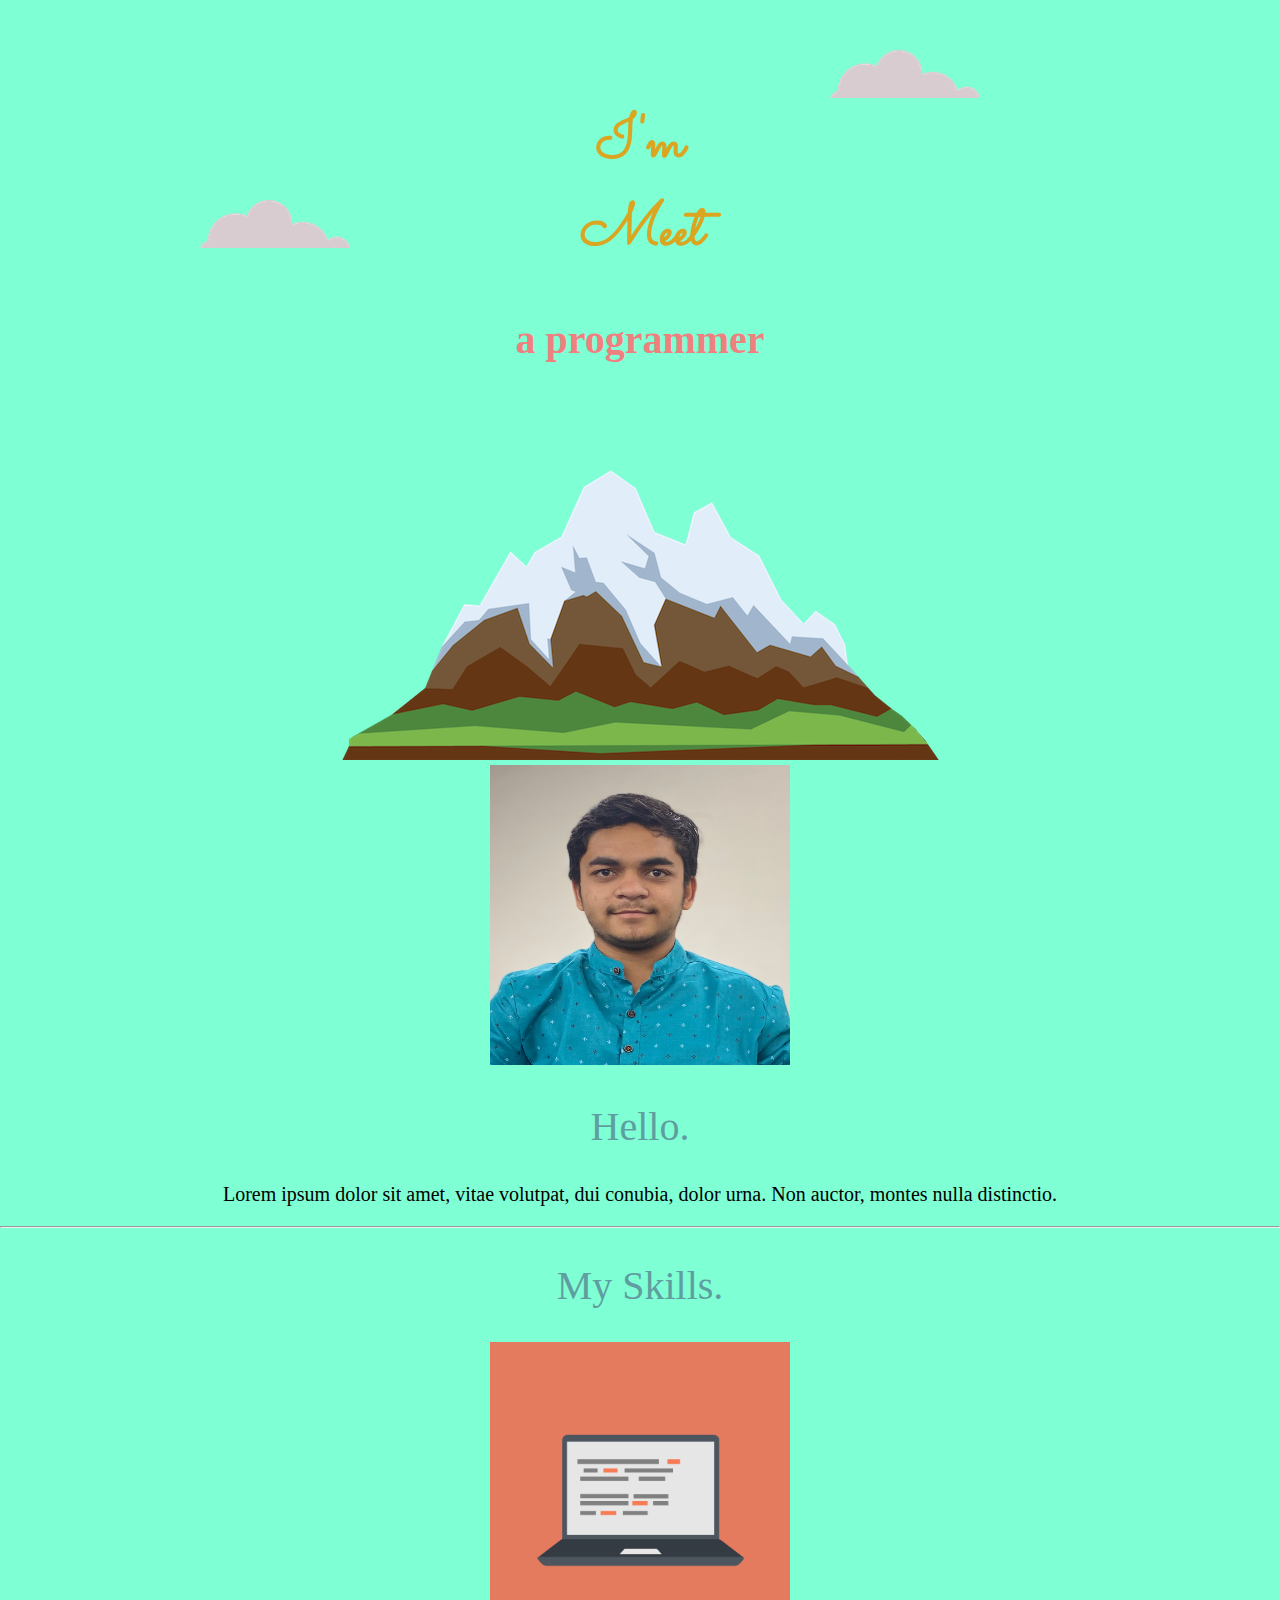
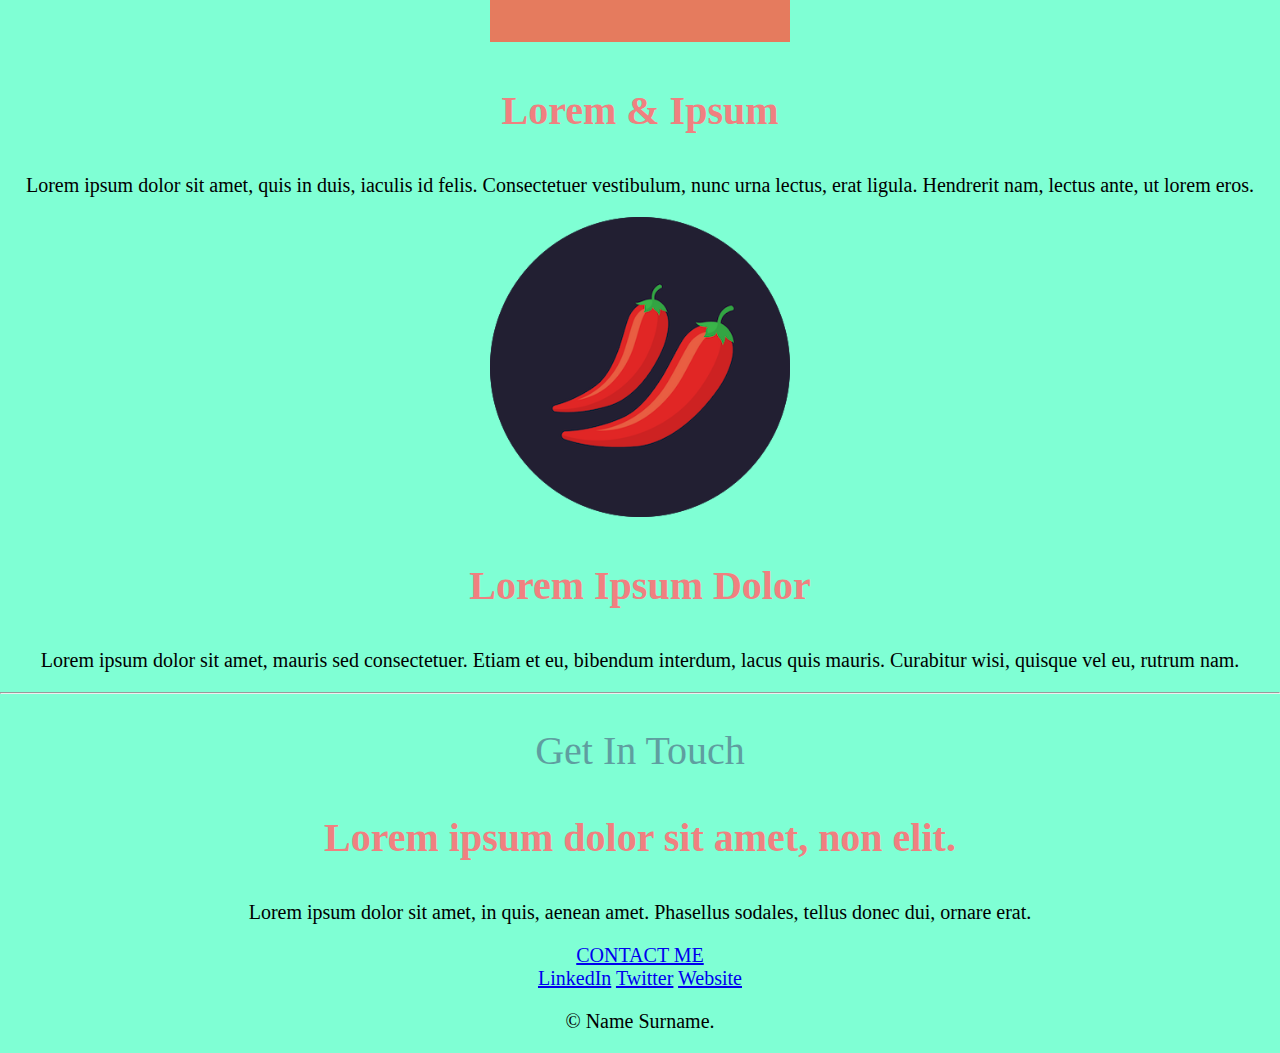
<file: index.html>
<!DOCTYPE html>
<html lang="en">
<head>
    <meta charset="UTF-8">
    <title>Meet patel</title>
    <link rel="stylesheet" href="style.css">
    <link rel="icon" href="favicon.ico">
    <link rel="preconnect" href="https://fonts.googleapis.com">
<link rel="preconnect" href="https://fonts.gstatic.com" crossorigin>
<link href="https://fonts.googleapis.com/css2?family=Merriweather+Sans&family=Sacramento&display=swap" rel="stylesheet">
</head>
<body>
    <div class="meet">
    <img class="cloud1" src="cloud.png" alt="">
    <h1>I'm </h1>
    <h1><em>Meet</em></h1>
    <h3>a programmer</h3>
    <img class="cloud2" src="cloud.png" alt="">
    <img class="moun" src="mountain.png" alt="">
    </div>
    <div class="middle-container">
        <div class="profile">
          <img src="msp.png" height="300px" width="300px" alt="">
          <h2>Hello.</h2>
          <p>Lorem ipsum dolor sit amet, vitae volutpat, dui conubia, dolor urna. Non auctor, montes nulla distinctio.</p>
        </div>
        <hr>
        <div class="skills">
          <h2>My Skills.</h2>
          <div class="skill-row">
            <img class="" src="computer.png" alt="" height="300px" width="300px">
            <h3>Lorem & Ipsum</h3>
            <p>Lorem ipsum dolor sit amet, quis in duis, iaculis id felis. Consectetuer vestibulum, nunc urna lectus, erat ligula. Hendrerit nam, lectus ante, ut lorem eros.</p>
          </div>
          <div class="skill-row">
            <img class="" src="chillies.png" alt="" height="300px" width="300px">
            <h3>Lorem Ipsum Dolor</h3>
            <p>Lorem ipsum dolor sit amet, mauris sed consectetuer. Etiam et eu, bibendum interdum, lacus quis mauris. Curabitur wisi, quisque vel eu, rutrum nam.</p>
          </div>
        </div>
        <hr>
        <div class="contact-me">
          <h2>Get In Touch</h2>
          <h3>Lorem ipsum dolor sit amet, non elit.</h3>
          <p>Lorem ipsum dolor sit amet, in quis, aenean amet. Phasellus sodales, tellus donec dui, ornare erat.</p>
          <a class="btn" href="meetpatel2428@gmail.com">CONTACT ME</a>
        </div>
      </div>
      
      
      <div class="bottom-container">
        <a class="footer-link" href="https://www.linkedin.com/">LinkedIn</a>
        <a class="footer-link" href="https://twitter.com/">Twitter</a>
        <a class="footer-link" href="https://www.appbrewery.co/">Website</a>
        <p>© Name Surname.</p>
      </div>
      
</body>
</html>
</file>
<file: style.css>
body{
    background-color: aquamarine;
    text-align: center;
    margin: 0;
    padding-top: 100px;
    font-family: 'merriweather',serif;
    font-size: 20px;

}
h1{
    margin: auto;
    width: 10%;
    font-family: 'sacramento',cursive;
    font-size: 60px;
    color: goldenrod;
}

h2{
    font-size: 40px;
    color: cadetblue;
    font-weight: normal;
}
h3{
    font-size: 40px;
    color: lightcoral;
}
.moun{
    top: 400px;
    bottom: 400px;
}
.cloud1{
    position: absolute;
    right: 300px;
    top: 50px;
}
.cloud2{
    position: absolute;
    left: 200px;
    top: 200px;
    
}
</file>
